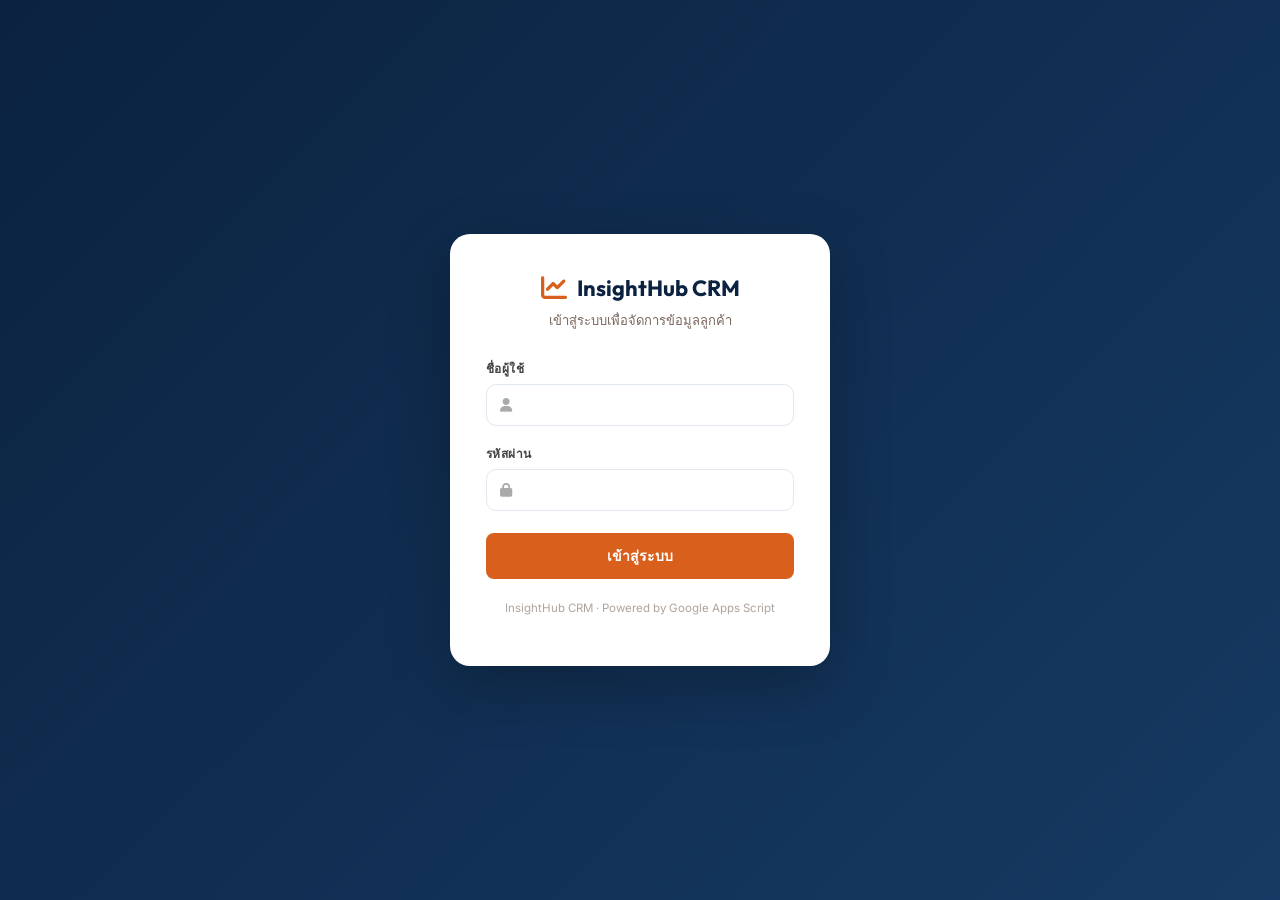
<file: index.html>
<!DOCTYPE html>
<html lang="th">
<head>
<meta charset="UTF-8">
<meta name="viewport" content="width=device-width, initial-scale=1.0">
<title>เข้าสู่ระบบ | InsightHub CRM</title>
<link rel="preconnect" href="https://fonts.googleapis.com">
<link href="https://fonts.googleapis.com/css2?family=Inter:wght@400;500;600;700&family=Outfit:wght@600;700&display=swap" rel="stylesheet">
<link rel="stylesheet" href="https://cdnjs.cloudflare.com/ajax/libs/font-awesome/6.5.1/css/all.min.css">
<link rel="stylesheet" href="css/style.css">
<link rel="stylesheet" href="css/login.css">
</head>
<body class="login-body">

  <div class="login-card">
    <div class="login-logo">
      <i class="fas fa-chart-line"></i>
      <span>InsightHub CRM</span>
    </div>
    <p class="login-subtitle">เข้าสู่ระบบเพื่อจัดการข้อมูลลูกค้า</p>

    <div class="login-error" id="login-error"></div>

    <form id="login-form">
      <div class="login-field">
        <label for="login-username">ชื่อผู้ใช้</label>
        <div class="input-wrap">
          <i class="fas fa-user"></i>
          <input type="text" id="login-username" autocomplete="username" required>
        </div>
      </div>
      <div class="login-field">
        <label for="login-password">รหัสผ่าน</label>
        <div class="input-wrap">
          <i class="fas fa-lock"></i>
          <input type="password" id="login-password" autocomplete="current-password" required>
        </div>
      </div>
      <button type="submit" class="btn btn-primary login-submit" id="login-submit-btn">
        <span id="login-submit-label">เข้าสู่ระบบ</span>
      </button>
    </form>

    <p class="login-footnote">InsightHub CRM &middot; Powered by Google Apps Script</p>
  </div>

  <script src="js/api.js"></script>
  <script src="js/auth.js"></script>
</body>
</html>
</file>
<file: css/style.css>
/* Shared base styles: reset, variables, generic building blocks used on every page */

:root {
  --color-navy: #0b2240;
  --color-orange: #d95f1d;
  --color-orange-light: #f68843;
  --color-bg: #f7f3ee;
  --color-card: #ffffff;
  --color-border: #f0e6df;
  --color-text: #2d1e1a;
  --color-text-muted: #7a665e;
  --radius-lg: 16px;
  --radius-md: 12px;
  --radius-sm: 8px;
  --shadow-card: 0 4px 15px rgba(0, 0, 0, 0.02);
}

* {
  box-sizing: border-box;
}

html, body {
  margin: 0;
  padding: 0;
  background: var(--color-bg);
  color: var(--color-text);
  font-family: 'Inter', sans-serif;
}

h1, h2, h3, h4 {
  font-family: 'Outfit', sans-serif;
}

a {
  color: var(--color-orange);
}

.btn {
  display: inline-flex;
  align-items: center;
  gap: 8px;
  padding: 10px 20px;
  border: none;
  border-radius: var(--radius-sm);
  font-weight: 600;
  font-size: 14px;
  cursor: pointer;
  transition: all 0.15s ease;
}

.btn-primary {
  background: var(--color-orange);
  color: #fff;
}
.btn-primary:hover {
  background: var(--color-orange-light);
}

.btn-secondary {
  background: #fff;
  color: var(--color-text);
  border: 1px solid #ddd;
}
.btn-secondary:hover {
  border-color: var(--color-orange-light);
  color: var(--color-orange);
}

.card {
  background: var(--color-card);
  border: 1px solid var(--color-border);
  border-radius: var(--radius-lg);
  box-shadow: var(--shadow-card);
}

.search-bar-input {
  padding: 10px 14px;
  border: 1px solid #e2e8f0;
  border-radius: var(--radius-sm);
  font-size: 14px;
  outline: none;
}
.search-bar-input:focus {
  border-color: var(--color-orange-light);
}

.text-muted {
  color: var(--color-text-muted);
}

.hidden {
  display: none !important;
}

.toast {
  position: fixed;
  bottom: 24px;
  right: 24px;
  background: var(--color-navy);
  color: #fff;
  padding: 12px 20px;
  border-radius: var(--radius-sm);
  font-size: 13px;
  box-shadow: 0 8px 24px rgba(0, 0, 0, 0.2);
  z-index: 10000;
  opacity: 0;
  transform: translateY(10px);
  transition: all 0.25s ease;
  pointer-events: none;
}
.toast.show {
  opacity: 1;
  transform: translateY(0);
}
.toast.error {
  background: #b91c1c;
}
.toast.success {
  background: #15803d;
}

.spinner {
  width: 18px;
  height: 18px;
  border: 3px solid rgba(255, 255, 255, 0.35);
  border-top-color: #fff;
  border-radius: 50%;
  animation: spin 0.7s linear infinite;
  display: inline-block;
}
@keyframes spin {
  to { transform: rotate(360deg); }
}
</file>
<file: css/login.css>
/* Login page (index.html) */

body.login-body {
  min-height: 100vh;
  display: flex;
  align-items: center;
  justify-content: center;
  background: linear-gradient(135deg, #0b2240 0%, #163a63 100%);
  padding: 20px;
}

.login-card {
  width: 100%;
  max-width: 380px;
  background: #fff;
  border-radius: 20px;
  padding: 40px 36px;
  box-shadow: 0 20px 60px rgba(0, 0, 0, 0.25);
}

.login-logo {
  display: flex;
  align-items: center;
  justify-content: center;
  gap: 10px;
  margin-bottom: 8px;
}
.login-logo i {
  color: #d95f1d;
  font-size: 26px;
}
.login-logo span {
  font-family: 'Outfit', sans-serif;
  font-weight: 700;
  font-size: 22px;
  color: #0b2240;
}

.login-subtitle {
  text-align: center;
  color: #7a665e;
  font-size: 13px;
  margin: 0 0 28px 0;
}

.login-field {
  margin-bottom: 18px;
}
.login-field label {
  display: block;
  font-size: 12px;
  font-weight: 600;
  color: #444;
  margin-bottom: 6px;
  text-transform: uppercase;
  letter-spacing: 0.4px;
}
.login-field .input-wrap {
  position: relative;
}
.login-field .input-wrap i {
  position: absolute;
  left: 14px;
  top: 50%;
  transform: translateY(-50%);
  color: #aaa;
  font-size: 14px;
}
.login-field input {
  width: 100%;
  padding: 12px 14px 12px 40px;
  border: 1px solid #e2e8f0;
  border-radius: 10px;
  font-size: 14px;
  outline: none;
  transition: border-color 0.15s;
}
.login-field input:focus {
  border-color: #f68843;
}

.login-error {
  background: #fdecea;
  color: #b91c1c;
  border: 1px solid #f5c2c0;
  border-radius: 8px;
  padding: 10px 12px;
  font-size: 12.5px;
  margin-bottom: 16px;
  display: none;
}
.login-error.show {
  display: block;
}

.login-submit {
  width: 100%;
  justify-content: center;
  padding: 12px;
  font-size: 14px;
  margin-top: 4px;
}

.login-footnote {
  margin-top: 22px;
  text-align: center;
  font-size: 11.5px;
  color: #b0a49c;
}
</file>
